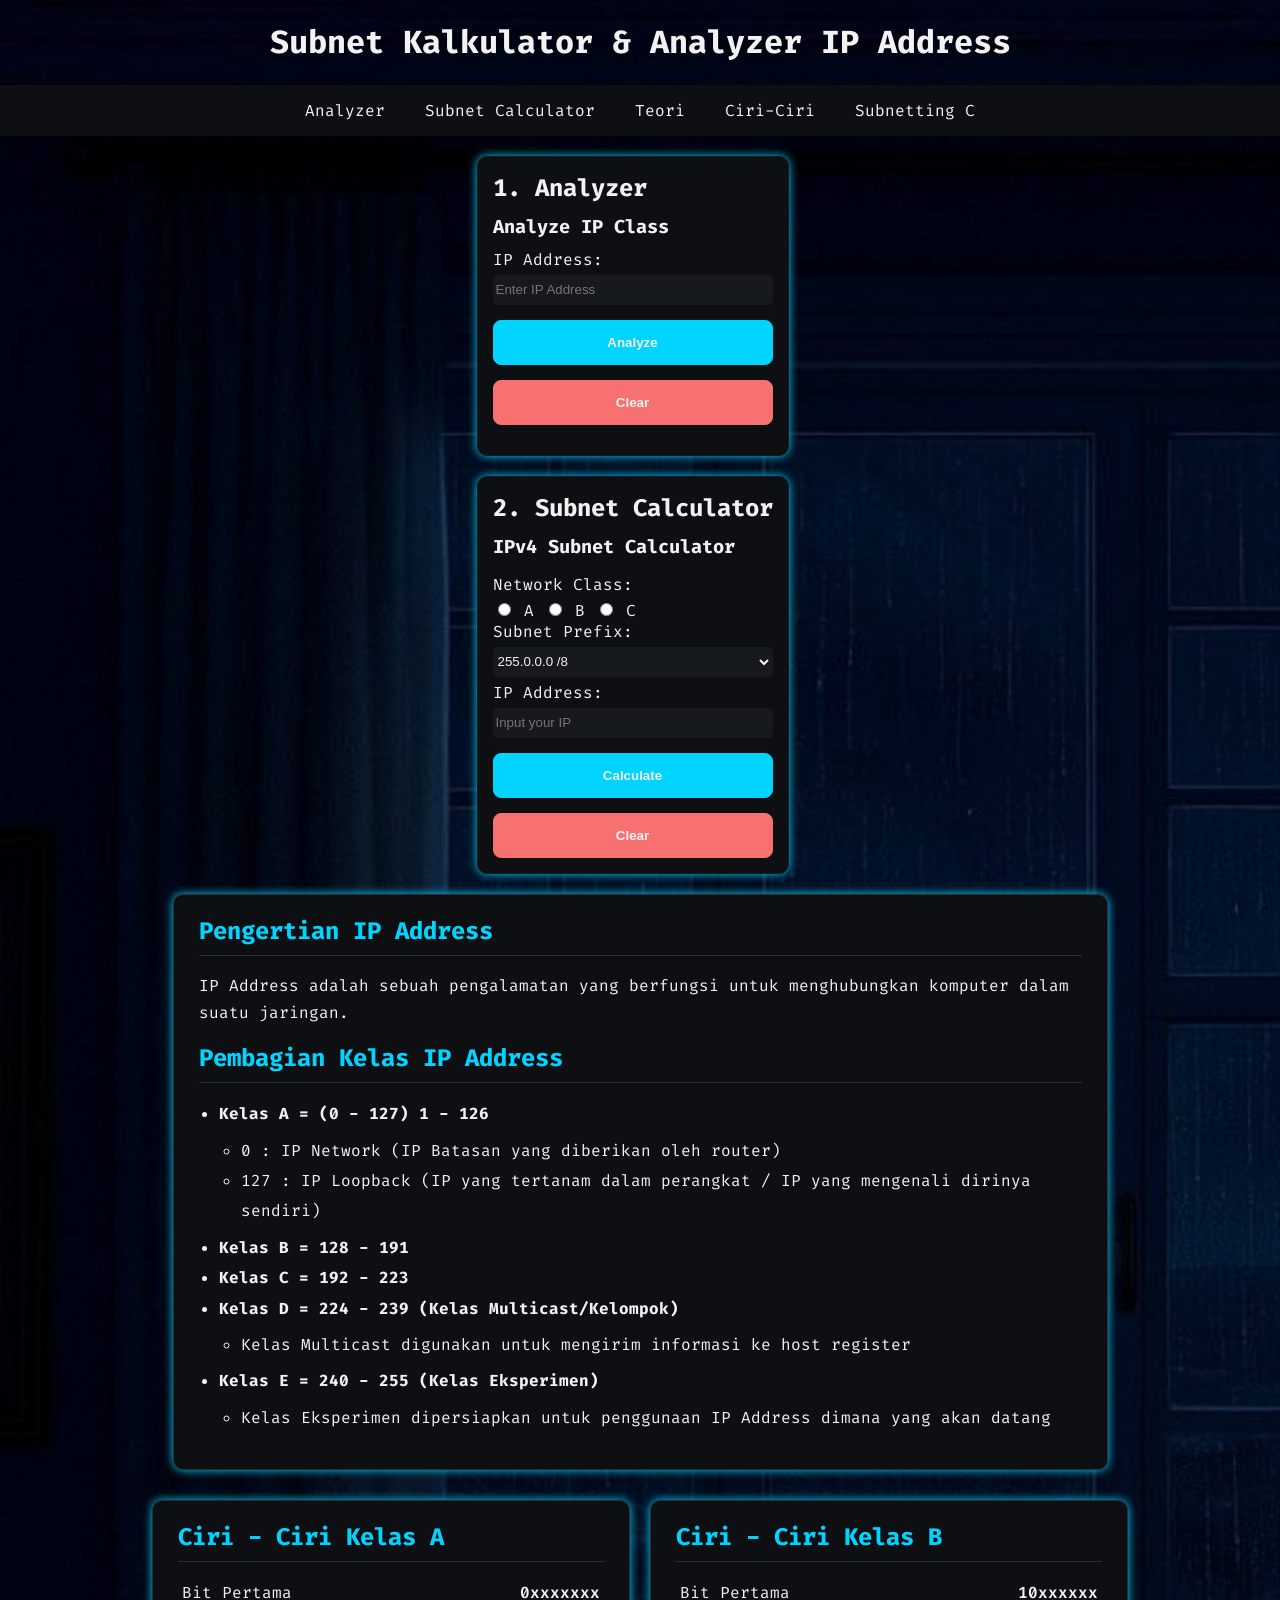
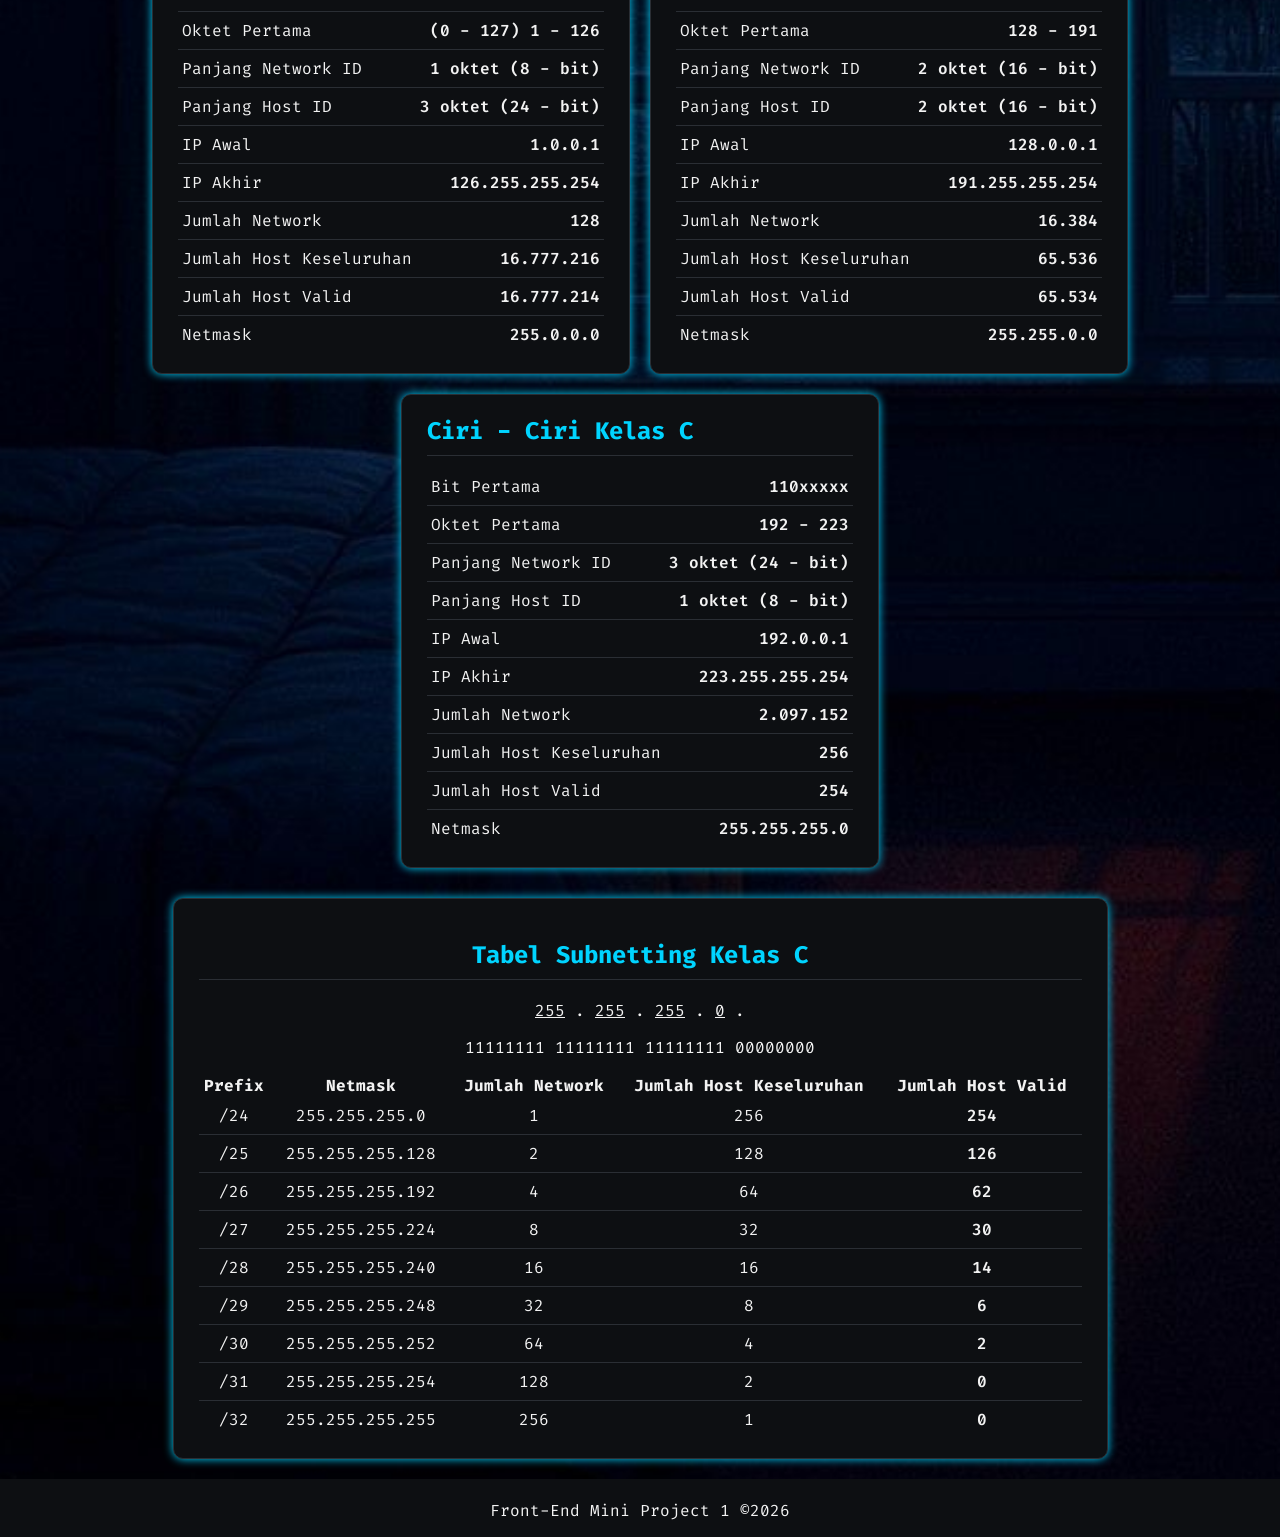
<file: (IPv4)-Subnet-Analyzer/index.html>
<!DOCTYPE html>
<html lang="en">

<head>
    <meta charset="UTF-8">
    <meta name="viewport" content="width=device-width, initial-scale=1.0">
    <title>(IPv4) Subnet Calculator & Analyzer</title>
    <link rel="stylesheet" href="style.css">
</head>

<body>
    <header>
        <h1>Subnet Kalkulator & Analyzer IP Address</h1>
    </header>

    <nav class="navbar">
        <ul>
            <li><a href="#containerPertama">Analyzer</a></li>
            <li><a href="#containerKedua">Subnet Calculator</a></li>
            <li><a href="#containerTeori">Teori</a></li>
            <li><a href="#ciri-ciri">Ciri-Ciri</a></li>
            <li><a href="#subnetting-kelas-c">Subnetting C</a></li>
        </ul>
    </nav>

    <div id="containerUtama">

        <div id="kolomInput">

            <!-- 1. Analyzer -->
            <div class="container" id="containerPertama">
                <h2>1. Analyzer</h2>
                <h3>Analyze IP Class</h3>

                <label for="analyzer-ip-address">IP Address:</label>
                <input type="text" id="analyzer-ip-address" placeholder="Enter IP Address">

                <div>
                    <button type="button" id="btn-analyze">Analyze</button>
                    <button type="button" id="btn-clear-analyzer">Clear</button>
                </div>
            </div>

            <!-- 2. Konverter -->
            <div class="container" id="containerKedua">
                <h2>2. Subnet Calculator</h2>
                <h3>IPv4 Subnet Calculator</h3>

                <form id="calculator-form">

                    <div>
                        <span>Network Class:</span>
                        <input type="radio" id="network-class-a" name="network-class" value="A">
                        <label for="network-class-a">A</label>
                        <input type="radio" id="network-class-b" name="network-class" value="B">
                        <label for="network-class-b">B</label>
                        <input type="radio" id="network-class-c" name="network-class" value="C">
                        <label for="network-class-c">C</label>
                    </div>

                    <div>
                        <label for="subnet-select">Subnet Prefix:</label>

                        <select id="subnet-select" name="subnet">
                            <!-- Kelas C -->
                            <option value="32">255.255.255.255 /32</option>
                            <option value="31">255.255.255.254 /31</option>
                            <option value="30">255.255.255.252 /30</option>
                            <option value="29">255.255.255.248 /29</option>
                            <option value="28">255.255.255.240 /28</option>
                            <option value="27">255.255.255.224 /27</option>
                            <option value="26">255.255.255.192 /26</option>
                            <option value="25">255.255.255.128 /25</option>
                            <option value="24">255.255.255.0 /24</option>

                            <!-- Kelas B -->
                            <option value="23">255.255.254.0 /23</option>
                            <option value="22">255.255.252.0 /22</option>
                            <option value="21">255.255.248.0 /21</option>
                            <option value="20">255.255.240.0 /20</option>
                            <option value="19">255.255.224.0 /19</option>
                            <option value="18">255.255.192.0 /18</option>
                            <option value="17">255.255.128.0 /17</option>
                            <option value="16">255.255.0.0 /16</option>

                            <!-- Kelas A -->
                            <option value="15">255.254.0.0 /15</option>
                            <option value="14">255.252.0.0 /14</option>
                            <option value="13">255.248.0.0 /13</option>
                            <option value="12">255.240.0.0 /12</option>
                            <option value="11">255.224.0.0 /11</option>
                            <option value="10">255.192.0.0 /10</option>
                            <option value="9">255.128.0.0 /9</option>
                            <option value="8" selected>255.0.0.0 /8</option>
                        </select>

                    </div>

                    <div>
                        <label for="ip-address">IP Address:</label>
                        <input type="text" id="ip-address" name="ip_address" placeholder="Input your IP  ">
                    </div>

                    <div>
                        <button type="button" id="btn-calculate">Calculate</button>
                        <button type="reset" id="btn-clear">Clear</button>
                    </div>

                </form>

                <p id="calculator-message" role="alert" hidden></p>
            </div>

        </div>

        <div id="kolomHasil">

            <div class="result-box" id="resultAnalyzer" hidden>
                <h2>Result Analyzer</h2>

                <table>
                    <tbody>
                        <tr>
                            <td>IP Address:</td>
                            <td id="analyzer-res-ip">-</td>
                        </tr>
                        <tr>
                            <td>IP Class:</td>
                            <td id="analyzer-res-class">-</td>
                        </tr>
                        <tr>
                            <td>Network Address:</td>
                            <td id="analyzer-res-network">-</td>
                        </tr>
                        <tr>
                            <td>Binary IP Address:</td>
                            <td id="analyzer-res-binary">-</td>
                        </tr>
                    </tbody>
                </table>
            </div>

            <div class="result-box" id="resultSubnet" hidden>
                <h2>Result Subnet Kalkulator</h2>

                <table>
                    <tbody>
                        <tr>
                            <td>IP Address:</td>
                            <td id="res-ip">-</td>
                        </tr>

                        <tr>
                            <td>Network Address:</td>
                            <td id="res-network">-</td>
                        </tr>

                        <tr>
                            <td>Usable Host IP Range:</td>
                            <td id="res-range">-</td>
                        </tr>

                        <tr>
                            <td>Broadcast Address:</td>
                            <td id="res-broadcast">-</td>
                        </tr>

                        <tr>
                            <td>Total Number of Hosts:</td>
                            <td id="res-total-hosts">-</td>
                        </tr>

                        <tr>
                            <td>Number of Usable Hosts:</td>
                            <td id="res-usable-hosts">-</td>
                        </tr>

                        <tr>
                            <td>Subnet Mask:</td>
                            <td id="res-netmask">-</td>
                        </tr>

                        <tr>
                            <td>Binary Subnet Mask:</td>
                            <td id="res-binary-netmask">-</td>
                        </tr>

                        <tr>
                            <td>IP Class:</td>
                            <td id="res-class">-</td>
                        </tr>

                        <tr>
                            <td>CIDR Notation / Short:</td>
                            <td id="res-cidr">-</td>
                        </tr>

                        <tr>
                            <td>IP Type: </td>
                            <td id="res-type">-</td>
                        </tr>

                        <tr>
                            <td>Binary ID:</td>
                            <td id="res-binary-id">-</td>
                        </tr>
                    </tbody>
                </table>
            </div>

        </div>

    </div>

    <!-- Teori -->
    <div id="containerTeori">

        <!-- Pengertian IP Address -->
        <section id="pengertian-ip">
            <h2>Pengertian IP Address</h2>

            <p>
                IP Address adalah sebuah pengalamatan yang berfungsi untuk
                menghubungkan komputer dalam suatu jaringan.
            </p>

            <h2>Pembagian Kelas IP Address</h2>

            <ul>
                <li>
                    <strong>Kelas A = (0 - 127) 1 - 126</strong>
                    <ul>
                        <li>0 : IP Network (IP Batasan yang diberikan oleh router)</li>
                        <li>
                            127 : IP Loopback
                            (IP yang tertanam dalam perangkat / IP yang mengenali dirinya sendiri)
                        </li>
                    </ul>
                </li>

                <li><strong>Kelas B = 128 - 191</strong></li>
                <li><strong>Kelas C = 192 - 223</strong></li>
                <li><strong>Kelas D = 224 - 239 (Kelas Multicast/Kelompok)</strong>
                    <ul>
                        <li>Kelas Multicast digunakan untuk mengirim informasi ke host register</li>
                    </ul>
                </li>
                <li><strong>Kelas E = 240 - 255 (Kelas Eksperimen)</strong>
                    <ul>
                        <li>Kelas Eksperimen dipersiapkan untuk penggunaan IP Address dimana yang akan datang</li>
                    </ul>
                </li>
            </ul>
        </section>


        <!-- Ciri-Ciri Kelas A -->
        <div class="ciri-ciri" id="ciri-ciri">
            <section class="ip-class" id="kelasA">
                <h2>Ciri - Ciri Kelas A</h2>

                <table>
                    <tbody>
                        <tr>
                            <td>Bit Pertama</td>
                            <td>0xxxxxxx</td>
                        </tr>

                        <tr>
                            <td>Oktet Pertama</td>
                            <td>(0 - 127) 1 - 126</td>
                        </tr>

                        <tr>
                            <td>Panjang Network ID</td>
                            <td>1 oktet (8 - bit)</td>
                        </tr>

                        <tr>
                            <td>Panjang Host ID</td>
                            <td>3 oktet (24 - bit)</td>
                        </tr>

                        <tr>
                            <td>IP Awal</td>
                            <td>1.0.0.1</td>
                        </tr>

                        <tr>
                            <td>IP Akhir</td>
                            <td>126.255.255.254</td>
                        </tr>

                        <tr>
                            <td>Jumlah Network</td>
                            <td>128</td>
                        </tr>

                        <tr>
                            <td>Jumlah Host Keseluruhan</td>
                            <td>16.777.216</td>
                        </tr>

                        <tr>
                            <td>Jumlah Host Valid</td>
                            <td>16.777.214</td>
                        </tr>

                        <tr>
                            <td>Netmask</td>
                            <td>255.0.0.0</td>
                        </tr>
                    </tbody>
                </table>
            </section>


            <!-- Ciri-Ciri Kelas B -->
            <section class="ip-class" id="kelasB">
                <h2>Ciri - Ciri Kelas B</h2>

                <table>
                    <tbody>
                        <tr>
                            <td>Bit Pertama</td>
                            <td>10xxxxxx</td>
                        </tr>

                        <tr>
                            <td>Oktet Pertama</td>
                            <td>128 - 191</td>
                        </tr>

                        <tr>
                            <td>Panjang Network ID</td>
                            <td>2 oktet (16 - bit)</td>
                        </tr>

                        <tr>
                            <td>Panjang Host ID</td>
                            <td>2 oktet (16 - bit)</td>
                        </tr>

                        <tr>
                            <td>IP Awal</td>
                            <td>128.0.0.1</td>
                        </tr>

                        <tr>
                            <td>IP Akhir</td>
                            <td>191.255.255.254</td>
                        </tr>

                        <tr>
                            <td>Jumlah Network</td>
                            <td>16.384</td>
                        </tr>

                        <tr>
                            <td>Jumlah Host Keseluruhan</td>
                            <td>65.536</td>
                        </tr>

                        <tr>
                            <td>Jumlah Host Valid</td>
                            <td>65.534</td>
                        </tr>

                        <tr>
                            <td>Netmask</td>
                            <td>255.255.0.0</td>
                        </tr>
                    </tbody>
                </table>
            </section>


            <!-- Ciri-Ciri Kelas C -->
            <section class="ip-class" id="kelasC">
                <h2>Ciri - Ciri Kelas C</h2>

                <table>
                    <tbody>
                        <tr>
                            <td>Bit Pertama</td>
                            <td>110xxxxx</td>
                        </tr>

                        <tr>
                            <td>Oktet Pertama</td>
                            <td>192 - 223</td>
                        </tr>

                        <tr>
                            <td>Panjang Network ID</td>
                            <td>3 oktet (24 - bit)</td>
                        </tr>

                        <tr>
                            <td>Panjang Host ID</td>
                            <td>1 oktet (8 - bit)</td>
                        </tr>

                        <tr>
                            <td>IP Awal</td>
                            <td>192.0.0.1</td>
                        </tr>

                        <tr>
                            <td>IP Akhir</td>
                            <td>223.255.255.254</td>
                        </tr>

                        <tr>
                            <td>Jumlah Network</td>
                            <td>2.097.152</td>
                        </tr>

                        <tr>
                            <td>Jumlah Host Keseluruhan</td>
                            <td>256</td>
                        </tr>

                        <tr>
                            <td>Jumlah Host Valid</td>
                            <td>254</td>
                        </tr>

                        <tr>
                            <td>Netmask</td>
                            <td>255.255.255.0</td>
                        </tr>
                    </tbody>
                </table>
            </section>
        </div>

        <!-- Tabel Subnetting Kelas C -->
        <section id="subnetting-kelas-c">
            <h2>Tabel Subnetting Kelas C</h2>

            <p><u>255</u> . <u>255</u> . <u>255</u> . <u>0</u> .</p>
            <p>11111111 11111111 11111111 00000000</p>

            <table>
                <thead>
                    <tr>
                        <th>Prefix</th>
                        <th>Netmask</th>
                        <th>Jumlah Network</th>
                        <th>Jumlah Host Keseluruhan</th>
                        <th>Jumlah Host Valid</th>
                    </tr>
                </thead>

                <tbody>
                    <tr>
                        <td>/24</td>
                        <td>255.255.255.0</td>
                        <td>1</td>
                        <td>256</td>
                        <td>254</td>
                    </tr>

                    <tr>
                        <td>/25</td>
                        <td>255.255.255.128</td>
                        <td>2</td>
                        <td>128</td>
                        <td>126</td>
                    </tr>

                    <tr>
                        <td>/26</td>
                        <td>255.255.255.192</td>
                        <td>4</td>
                        <td>64</td>
                        <td>62</td>
                    </tr>

                    <tr>
                        <td>/27</td>
                        <td>255.255.255.224</td>
                        <td>8</td>
                        <td>32</td>
                        <td>30</td>
                    </tr>

                    <tr>
                        <td>/28</td>
                        <td>255.255.255.240</td>
                        <td>16</td>
                        <td>16</td>
                        <td>14</td>
                    </tr>

                    <tr>
                        <td>/29</td>
                        <td>255.255.255.248</td>
                        <td>32</td>
                        <td>8</td>
                        <td>6</td>
                    </tr>

                    <tr>
                        <td>/30</td>
                        <td>255.255.255.252</td>
                        <td>64</td>
                        <td>4</td>
                        <td>2</td>
                    </tr>

                    <tr>
                        <td>/31</td>
                        <td>255.255.255.254</td>
                        <td>128</td>
                        <td>2</td>
                        <td>0</td>
                    </tr>

                    <tr>
                        <td>/32</td>
                        <td>255.255.255.255</td>
                        <td>256</td>
                        <td>1</td>
                        <td>0</td>
                    </tr>
                </tbody>
            </table>

        </section>

    </div>

    <footer>
        <p>Front-End Mini Project 1 &copy;2026</p>
    </footer>

    <script src="index.js"></script>
</body>

</html>
</file>
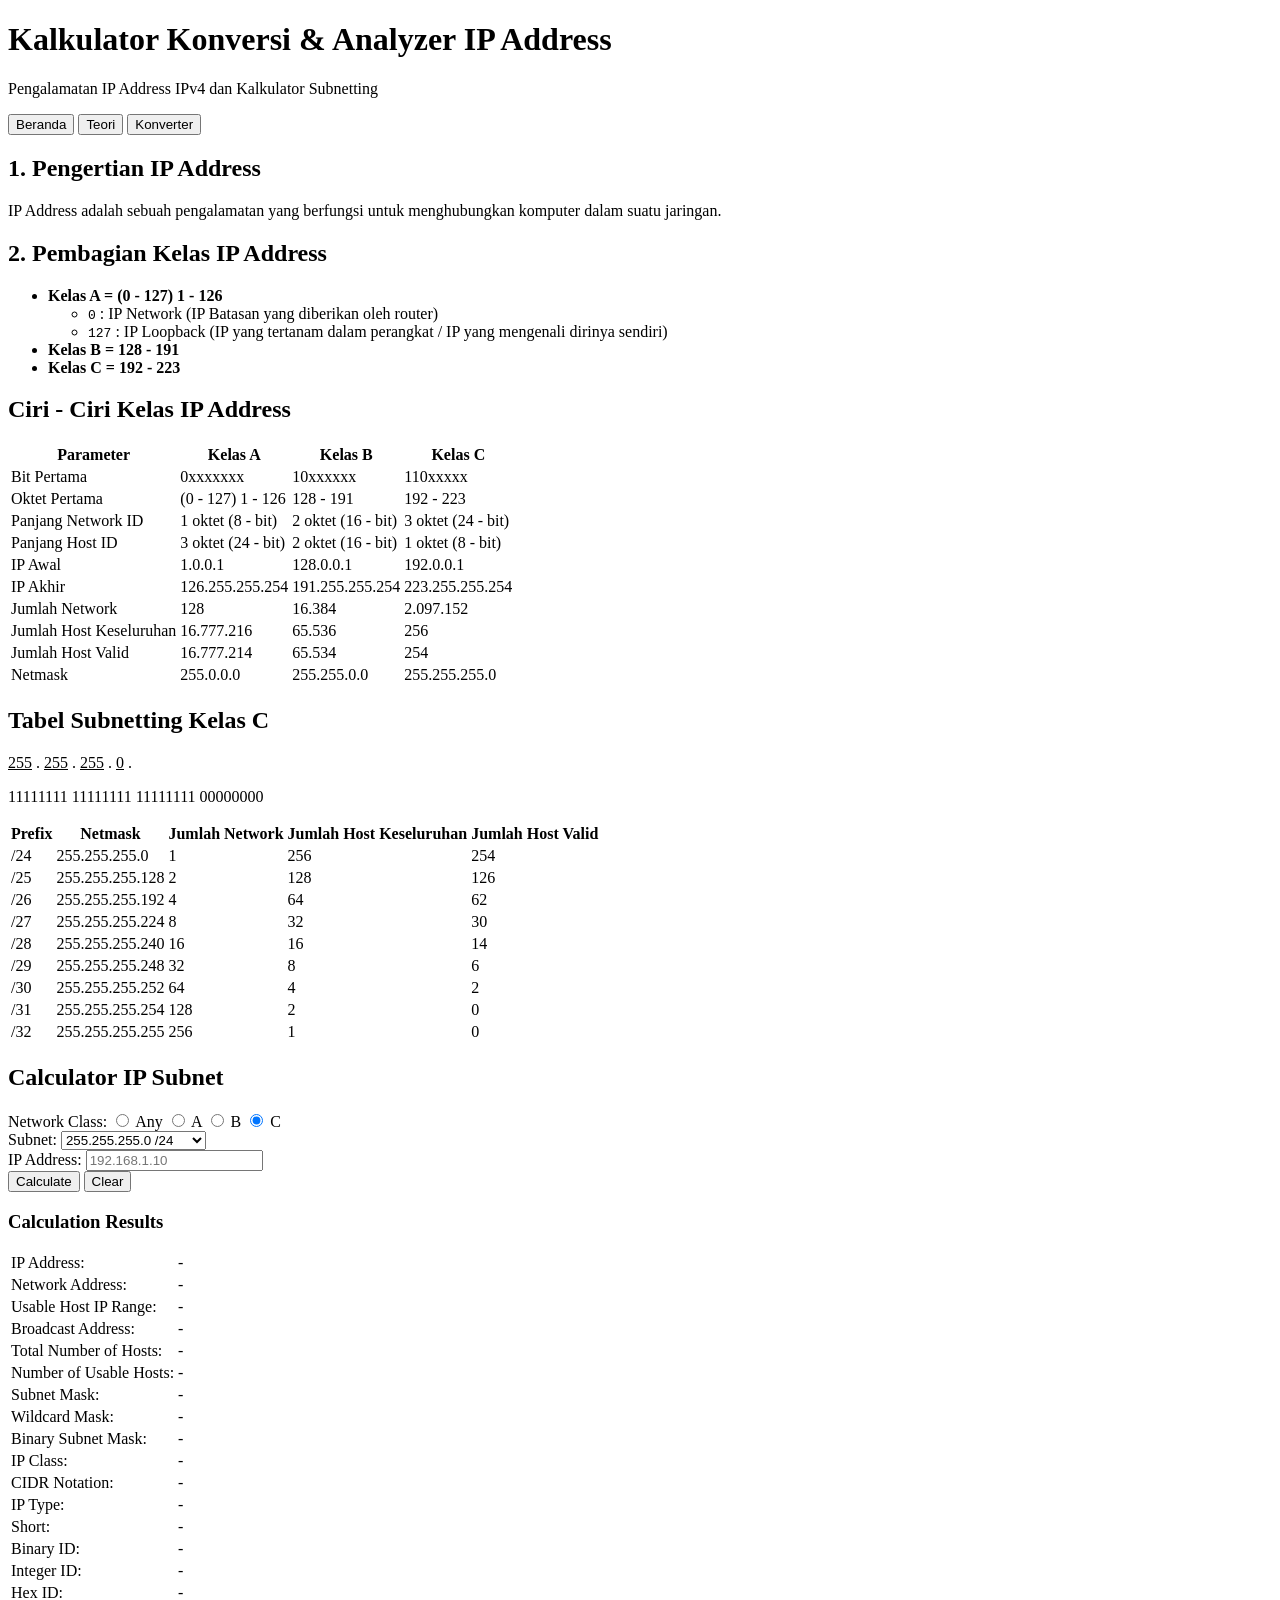
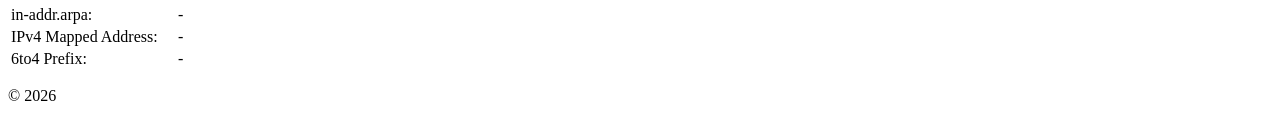
<file: Subnetting-calculator/index.html>
<!DOCTYPE html>
<html lang="en">

<head>
    <meta charset="UTF-8">
    <meta name="viewport" content="width=device-width, initial-scale=1.0">
    <title>(IPv4) Subnet Calculator & Analyzer</title>
    <link rel="stylesheet" href="style.css">
</head>

<body>
    <header>
        <h1>Kalkulator Konversi & Analyzer IP Address</h1>
        <p>Pengalamatan IP Address IPv4 dan Kalkulator Subnetting</p>
        <nav>
            <button type="button" id="btn-beranda">Beranda</button>
            <button type="button" id="btn-teori">Teori</button>
            <button type="button" id="btn-konverter">Konverter</button>
        </nav>
    </header>

    <article>
        <!-- beranda -->
        <section id="beranda">
            <h2>1. Pengertian IP Address</h2>
            <p>IP Address adalah sebuah pengalamatan yang berfungsi untuk menghubungkan komputer dalam suatu jaringan.</p>

            <h2>2. Pembagian Kelas IP Address</h2>
            <ul>
                <li>
                    <strong>Kelas A = (0 - 127) 1 - 126</strong>
                    <ul>
                        <li><code>0</code> : IP Network (IP Batasan yang diberikan oleh router)</li>
                        <li><code>127</code> : IP Loopback (IP yang tertanam dalam perangkat / IP yang mengenali dirinya sendiri)</li>
                    </ul>
                </li>
                <li><strong>Kelas B = 128 - 191</strong></li>
                <li><strong>Kelas C = 192 - 223</strong></li>
            </ul>
        </section>

        <!-- teori -->
        <section id="teori">
            <h2>Ciri - Ciri Kelas IP Address</h2>
            <table>
                <thead>
                    <tr>
                        <th>Parameter</th>
                        <th>Kelas A</th>
                        <th>Kelas B</th>
                        <th>Kelas C</th>
                    </tr>
                </thead>
                <tbody>
                    <tr>
                        <td>Bit Pertama</td>
                        <td>0xxxxxxx</td>
                        <td>10xxxxxx</td>
                        <td>110xxxxx</td>
                    </tr>
                    <tr>
                        <td>Oktet Pertama</td>
                        <td>(0 - 127) 1 - 126</td>
                        <td>128 - 191</td>
                        <td>192 - 223</td>
                    </tr>
                    <tr>
                        <td>Panjang Network ID</td>
                        <td>1 oktet (8 - bit)</td>
                        <td>2 oktet (16 - bit)</td>
                        <td>3 oktet (24 - bit)</td>
                    </tr>
                    <tr>
                        <td>Panjang Host ID</td>
                        <td>3 oktet (24 - bit)</td>
                        <td>2 oktet (16 - bit)</td>
                        <td>1 oktet (8 - bit)</td>
                    </tr>
                    <tr>
                        <td>IP Awal</td>
                        <td>1.0.0.1</td>
                        <td>128.0.0.1</td>
                        <td>192.0.0.1</td>
                    </tr>
                    <tr>
                        <td>IP Akhir</td>
                        <td>126.255.255.254</td>
                        <td>191.255.255.254</td>
                        <td>223.255.255.254</td>
                    </tr>
                    <tr>
                        <td>Jumlah Network</td>
                        <td>128</td>
                        <td>16.384</td>
                        <td>2.097.152</td>
                    </tr>
                    <tr>
                        <td>Jumlah Host Keseluruhan</td>
                        <td>16.777.216</td>
                        <td>65.536</td>
                        <td>256</td>
                    </tr>
                    <tr>
                        <td>Jumlah Host Valid</td>
                        <td>16.777.214</td>
                        <td>65.534</td>
                        <td>254</td>
                    </tr>
                    <tr>
                        <td>Netmask</td>
                        <td>255.0.0.0</td>
                        <td>255.255.0.0</td>
                        <td>255.255.255.0</td>
                    </tr>
                </tbody>
            </table>

            <h2>Tabel Subnetting Kelas C</h2>
            <p><u>255</u> . <u>255</u> . <u>255</u> . <u>0</u> .</p>
            <p>11111111 11111111 11111111 00000000</p>
            <table>
                <thead>
                    <tr>
                        <th>Prefix</th>
                        <th>Netmask</th>
                        <th>Jumlah Network</th>
                        <th>Jumlah Host Keseluruhan</th>
                        <th>Jumlah Host Valid</th>
                    </tr>
                </thead>
                <tbody>
                    <tr>
                        <td>/24</td>
                        <td>255.255.255.0</td>
                        <td>1</td>
                        <td>256</td>
                        <td>254</td>
                    </tr>
                    <tr>
                        <td>/25</td>
                        <td>255.255.255.128</td>
                        <td>2</td>
                        <td>128</td>
                        <td>126</td>
                    </tr>
                    <tr>
                        <td>/26</td>
                        <td>255.255.255.192</td>
                        <td>4</td>
                        <td>64</td>
                        <td>62</td>
                    </tr>
                    <tr>
                        <td>/27</td>
                        <td>255.255.255.224</td>
                        <td>8</td>
                        <td>32</td>
                        <td>30</td>
                    </tr>
                    <tr>
                        <td>/28</td>
                        <td>255.255.255.240</td>
                        <td>16</td>
                        <td>16</td>
                        <td>14</td>
                    </tr>
                    <tr>
                        <td>/29</td>
                        <td>255.255.255.248</td>
                        <td>32</td>
                        <td>8</td>
                        <td>6</td>
                    </tr>
                    <tr>
                        <td>/30</td>
                        <td>255.255.255.252</td>
                        <td>64</td>
                        <td>4</td>
                        <td>2</td>
                    </tr>
                    <tr>
                        <td>/31</td>
                        <td>255.255.255.254</td>
                        <td>128</td>
                        <td>2</td>
                        <td>0</td>
                    </tr>
                    <tr>
                        <td>/32</td>
                        <td>255.255.255.255</td>
                        <td>256</td>
                        <td>1</td>
                        <td>0</td>
                    </tr>
                </tbody>
            </table>
        </section>

        <!-- konverter -->
        <section id="konverter">
            <h2>Calculator IP Subnet</h2>
            <form id="calculator-form">
                <div>
                    <label>Network Class:</label>
                    <input type="radio" id="class-any" name="network_class" value="Any">
                    <label for="class-any">Any</label>

                    <input type="radio" id="class-a" name="network_class" value="A">
                    <label for="class-a">A</label>

                    <input type="radio" id="class-b" name="network_class" value="B">
                    <label for="class-b">B</label>

                    <input type="radio" id="class-c" name="network_class" value="C" checked>
                    <label for="class-c">C</label>
                </div>

                <div>
                    <label for="subnet-select">Subnet:</label>
                    <select id="subnet-select" name="subnet">
                        <option value="32">255.255.255.255 /32</option>
                        <option value="31">255.255.255.254 /31</option>
                        <option value="30">255.255.255.252 /30</option>
                        <option value="29">255.255.255.248 /29</option>
                        <option value="28">255.255.255.240 /28</option>
                        <option value="27">255.255.255.224 /27</option>
                        <option value="26">255.255.255.192 /26</option>
                        <option value="25">255.255.255.128 /25</option>
                        <option value="24" selected>255.255.255.0 /24</option>
                    </select>
                </div>

                <div>
                    <label for="ip-address">IP Address:</label>
                    <input type="text" id="ip-address" name="ip_address" placeholder="192.168.1.10">
                </div>

                <div>
                    <button type="button" id="btn-calculate">Calculate</button>
                    <button type="reset" id="btn-clear">Clear</button>
                </div>
            </form>

            <!-- tabel hasil(Result) -->
            <div id="result-container">
                <h3>Calculation Results</h3>
                <table>
                    <tbody>
                        <tr>
                            <td>IP Address:</td>
                            <td id="res-ip">-</td>
                        </tr>
                        <tr>
                            <td>Network Address:</td>
                            <td id="res-network">-</td>
                        </tr>
                        <tr>
                            <td>Usable Host IP Range:</td>
                            <td id="res-range">-</td>
                        </tr>
                        <tr>
                            <td>Broadcast Address:</td>
                            <td id="res-broadcast">-</td>
                        </tr>
                        <tr>
                            <td>Total Number of Hosts:</td>
                            <td id="res-total-hosts">-</td>
                        </tr>
                        <tr>
                            <td>Number of Usable Hosts:</td>
                            <td id="res-usable-hosts">-</td>
                        </tr>
                        <tr>
                            <td>Subnet Mask:</td>
                            <td id="res-netmask">-</td>
                        </tr>
                        <tr>
                            <td>Wildcard Mask:</td>
                            <td id="res-wildcard">-</td>
                        </tr>
                        <tr>
                            <td>Binary Subnet Mask:</td>
                            <td id="res-binary-netmask">-</td>
                        </tr>
                        <tr>
                            <td>IP Class:</td>
                            <td id="res-class">-</td>
                        </tr>
                        <tr>
                            <td>CIDR Notation:</td>
                            <td id="res-cidr">-</td>
                        </tr>
                        <tr>
                            <td>IP Type:</td>
                            <td id="res-type">-</td>
                        </tr>
                        <tr>
                            <td>Short:</td>
                            <td id="res-short">-</td>
                        </tr>
                        <tr>
                            <td>Binary ID:</td>
                            <td id="res-binary-id">-</td>
                        </tr>
                        <tr>
                            <td>Integer ID:</td>
                            <td id="res-integer-id">-</td>
                        </tr>
                        <tr>
                            <td>Hex ID:</td>
                            <td id="res-hex-id">-</td>
                        </tr>
                        <tr>
                            <td>in-addr.arpa:</td>
                            <td id="res-arpa">-</td>
                        </tr>
                        <tr>
                            <td>IPv4 Mapped Address:</td>
                            <td id="res-ipv4-mapped">-</td>
                        </tr>
                        <tr>
                            <td>6to4 Prefix:</td>
                            <td id="res-6to4">-</td>
                        </tr>
                    </tbody>
                </table>
            </div>
        </section>
    </article>

    <footer>
        <p>&copy; 2026</p>
    </footer>
    <script src="index.js"></script>
</body>

</html>
</file>
<file: (IPv4)-Subnet-Analyzer/style.css>
@import url('https://fonts.googleapis.com/css2?family=Fira+Code:wght@300..700&display=swap');


:root {
    --black: #0d0f12;
    --blackp: #16191d;
    --white: #f2f2f2;
    --gray: #2a2e34;
    --red: #f87171;
    --cyan: #00d4ff;

    --radius-card: 10px;
    --radius-button: 8px;
}

html {
    scroll-behavior: smooth;
}

* {
    box-sizing: border-box;
    scroll-margin-top: 60px;
}

body{
    background: url(BG.jpg);
    background-size: cover;
    background-repeat: no-repeat;
    margin: 0;
    font-family: "Fira code", monospace;
    background-color: var(--black);
    color: var(--white);
}

header {
    text-align: center;
}

.navbar {
    position: sticky;
    top: 0;
    z-index: 10;
    background-color: var(--black);
    margin-bottom: 20px;

}

.navbar ul {
    list-style: none;
    display: flex;
    justify-content: center;
    margin: 0;
    padding: 15px 0;
}

.navbar a {
    color: var(--white);
    text-decoration: none;
    padding: 10px 20px;
}

#containerUtama {
    display: flex;
    flex-direction: row;
    flex-wrap: wrap;
    gap: 15px;
    align-items: flex-start;
    justify-content: center;
}

#kolomInput, #kolomHasil {
    display: flex;
    flex-direction: column;
    gap: 20px;
}

#containerPertama {
    display: flex;
    flex-direction: column;
    border: 1px solid var(--blackp);
    padding: 15px;
    border-radius: var(--radius-card);
    box-shadow: 0 0 10px var(--cyan);
    background-color: var(--black);
}


#containerKedua {
    display: flex;
    flex-direction: column;
    border: 1px solid var(--blackp);
    padding: 15px;
    border-radius: var(--radius-card);
    box-shadow: 0 0 10px var(--cyan);
    background-color: var(--black);
}

#containerPertama,
#containerKedua {
    flex: 1 1 300px;
    max-width: 420px;
}

#containerPertama h2, #containerKedua h2 {
    display: flex;
    margin-top: 0;
    margin-bottom: 10px;
}

#containerPertama h3, #containerKedua h3 {
    display: flex;
    margin-top: 0;
    margin-bottom: 10px;
}

#containerPertama input {
    display: flex;
    height: 30px;
    background-color: var(--blackp);
    border-radius: 4px;
    color: var(--white);
    border: 1px solid var(--blackp);
    margin-top: 5px;
}

#ip-address {
    display: flex;
    height: 30px;
    width: 100%;
    background-color: var(--blackp);
    border-radius: 4px;
    color: var(--white);
    border: 1px solid var(--blackp);
    margin-top: 5px;
}

#containerKedua select {
    display: flex;
    height: 30px;
    width: 100%;
    background-color: var(--blackp);
    border-radius: 4px;
    color: var(--white);
    border: 1px solid var(--blackp);
    margin-top: 5px;
    margin-bottom: 5px;
}

#containerKedua span {
    display: block;
    margin: 5px auto;
}

#btn-analyze {
    display: block;
    width: 100%;
    height: 45px;
    border-radius: var(--radius-button);
    background-color: var(--cyan);
    border: 1px solid var(--cyan);
    margin: 15px 0;
    color: var(--white);
    font-weight: bold;
    transition: 0.2s ease;
}

#btn-clear-analyzer {
    display: block;
    width: 100%;
    height: 45px;
    border-radius: var(--radius-button);
    background-color: var(--red);
    border: 1px solid var(--red);
    margin: 15px 0;
    color: var(--white);
    margin-bottom: 0;
    font-weight: bold;
    transition: 0.2s ease;
}

#btn-calculate {
    display: block;
    width: 100%;
    height: 45px;
    border-radius: var(--radius-button);
    background-color: var(--cyan);
    border: 1px solid var(--cyan);
    margin: 15px 0;
    color: var(--white);
    font-weight: bold;
    transition: 0.2s ease;
}

#btn-clear {
    display: block;
    width: 100%;
    height: 45px;
    border-radius: var(--radius-button);
    background-color: var(--red);
    border: 1px solid var(--red);
    margin: 15px 0;
    color: var(--white);
    margin-bottom: 0;
    font-weight: bold;
    transition: 0.2s ease;
}

#btn-analyze:hover, #btn-calculate:hover  {
    background-color: #4de0ff;
}

#btn-clear-analyzer:hover, #btn-clear:hover {
    background-color: #fa9a9a;
}

#btn-analyze:active, #btn-calculate:active  {
    transform: translateY(2px);
    background-color: #00a8cc;
}

#btn-clear-analyzer:active, #btn-clear:active {
    transform: translateY(2px);
    background-color: #e14f4f;
}

#resultAnalyzer {
    border: 1px solid var(--blackp);
    padding: 15px;
    border-radius: var(--radius-card);
    box-shadow: 0 0 10px var(--cyan);
    padding-bottom: 95px;
    background-color: var(--black);
}

#resultSubnet {
    border: 1px solid var(--blackp);
    padding: 15px;
    border-radius: var(--radius-card);
    box-shadow: 0 0 10px var(--cyan);
    background-color: var(--black);
}

/* Teori */
#pengertian-ip {
    max-width: 935px;
    margin: 20px auto;
    padding: 20px 25px;
    border: 1px solid var(--gray);
    border-radius: var(--radius-card);
    background-color: var(--black);
    box-shadow: 0 0 10px var(--cyan);
}
 
#pengertian-ip h2 {
    color: var(--cyan);
    margin-top: 0;
    margin-bottom: 12px;
    padding-bottom: 8px;
    border-bottom: 1px solid var(--gray);
}
 
#pengertian-ip p {
    line-height: 1.7;
    color: var(--white);
}
 
#pengertian-ip ul {
    line-height: 1.9;
    padding-left: 20px;
}
 
#pengertian-ip ul ul {
    margin-top: 6px;
    margin-bottom: 6px;
    padding-left: 22px;
}

/* Wrapper ciri-ciri */
.ciri-ciri {
    display: flex;
    flex-direction: row;
    flex-wrap: wrap;
    justify-content: center;
}

.ip-class {
    max-width: 900px;
    margin: 10px 10px;
    padding: 20px 25px;
    border: 1px solid var(--gray);
    border-radius: var(--radius-card);
    background-color: var(--black);
    box-shadow: 0 0 10px var(--cyan);
}
 
.ip-class h2 {
    margin-top: 0;
    margin-bottom: 12px;
    padding-bottom: 8px;
    color: var(--cyan);
    border-bottom: 1px solid var(--gray);
}
 
 
/* Tabel di dalam card kelas */
.ip-class table {
    width: 100%;
    border-collapse: collapse;
}
 
.ip-class tr {
    border-bottom: 1px solid var(--gray);
}
 
.ip-class tr:last-child {
    border-bottom: none;
}
 
.ip-class td {
    padding: 8px 4px;
}
 
.ip-class td:last-child {
    color: var(--white);
    font-weight: 600;
    text-align: right;
}

#subnetting-kelas-c {
    max-width: 935px;
    margin: 20px auto;
    border: 1px solid var(--gray);
    border-radius: var(--radius-card);
    box-shadow: 0 0 10px var(--cyan);
    text-align: center;
    padding: 20px 25px;
    background-color: var(--black);
}

#subnetting-kelas-c h2 {
    color: var(--cyan);
    border-bottom: 1px solid var(--gray);
    padding-bottom: 8px;
}

#subnetting-kelas-c table {
    width: 100%;
    border-collapse: collapse;
}
 
#subnetting-kelas-c tr {
    border-bottom: 1px solid var(--gray);
}
 
#subnetting-kelas-c tr:last-child {
    border-bottom: none;
}
 
#subnetting-kelas-c td {
    padding: 8px 4px;
}
 
#subnetting-kelas-c td:last-child {
    color: var(--white);
    font-weight: 600;
}

footer {
    margin: 0 0;
    background-color: var(--black);
    text-align: center;
    padding-top: 5px;
    align-content: center;
}
</file>
<file: Subnetting-calculator/style.css>
body{
/* ... ISI  */
};

article {
/* ... ISI */
};

footer {
/* ... ISI */
};

/* ETC.... */
</file>
